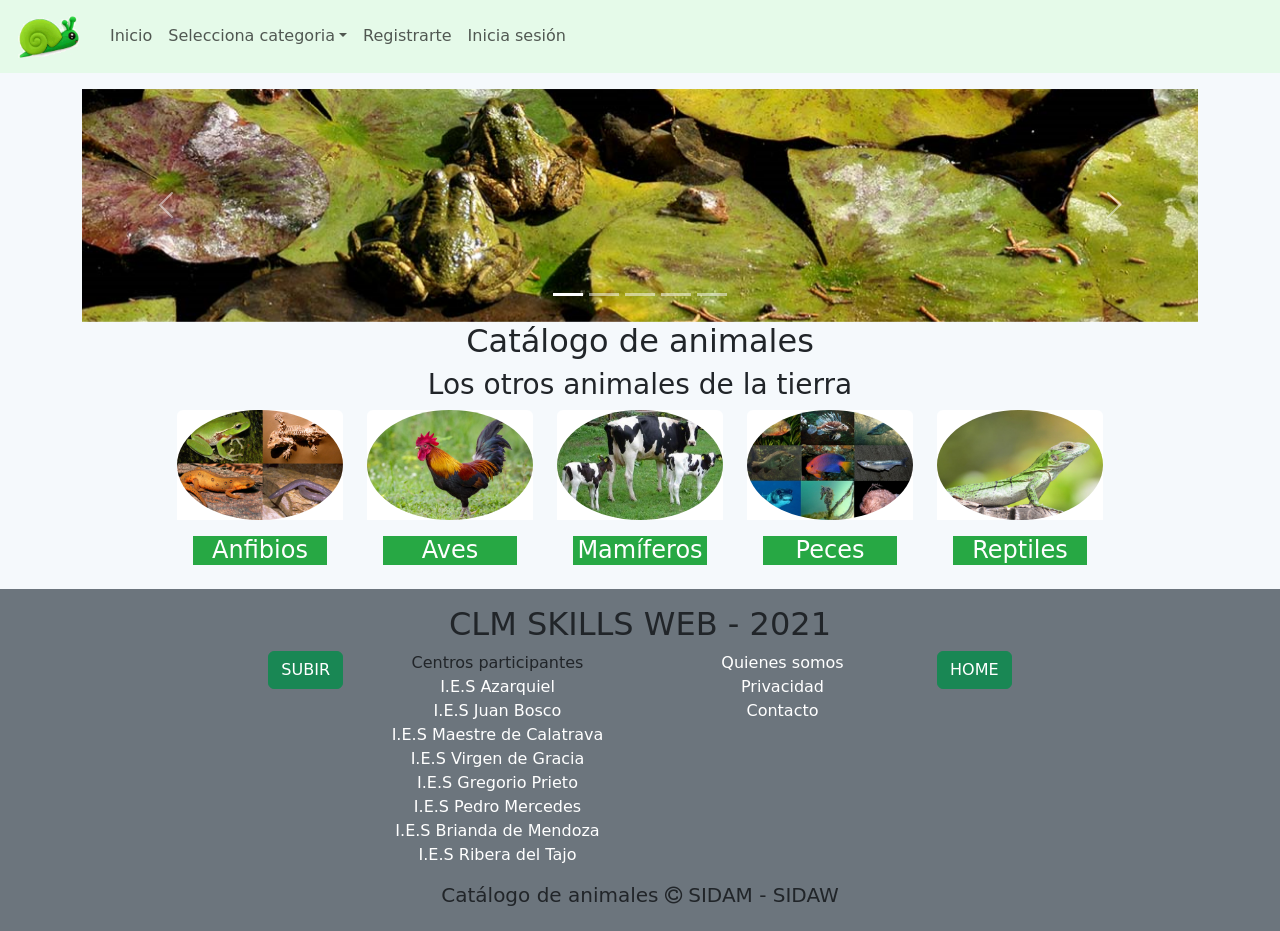
<file: index.html>
<!doctype html>
<html lang="en">

<head>
    <title>WebSkills</title>
    <!-- Required meta tags -->
    <meta charset="utf-8" />
    <meta name="viewport" content="width=device-width, initial-scale=1, shrink-to-fit=no" />


    <link rel="stylesheet" href="css/style.css">

    <!-- Bootstrap CSS v5.2.1 -->
    <link href="https://cdn.jsdelivr.net/npm/bootstrap@5.3.2/dist/css/bootstrap.min.css" rel="stylesheet"
        integrity="sha384-T3c6CoIi6uLrA9TneNEoa7RxnatzjcDSCmG1MXxSR1GAsXEV/Dwwykc2MPK8M2HN" crossorigin="anonymous" />
    <link rel="stylesheet" href="https://maxcdn.bootstrapcdn.com/font-awesome/4.7.0/css/font-awesome.min.css">
    </head>

<body class="bg-verdeClaro">
    <header class="mb-3">
        <nav class="navbar navbar-expand-md navbar-verde  px-3">
            <a class="navbar-brand" href="index.html"><img src="logos/logo.png" alt="" width="70" class="img-fluid"></a>
            <button class="navbar-toggler d-lg-none" type="button" data-bs-toggle="collapse"
                data-bs-target="#collapsibleNavId" aria-controls="collapsibleNavId" aria-expanded="false"
                aria-label="Toggle navigation">
                <span class="navbar-toggler-icon"></span>
            </button>
            <div class="collapse navbar-collapse" id="collapsibleNavId">
                <ul class="navbar-nav me-auto mt-2 mt-lg-0">
                    <li class="nav-item">
                        <a class="nav-link" href="index.html">Inicio</a>
                    </li>
                    <li class="nav-item dropdown">
                        <a class="nav-link dropdown-toggle" href="#" id="dropdownId" data-bs-toggle="dropdown"
                            aria-haspopup="true" aria-expanded="false">Selecciona categoria</a>
                        <div class="dropdown-menu" aria-labelledby="dropdownId">
                            <a class="dropdown-item" href="#">Anfibios</a>
                            <a class="dropdown-item" href="#">Aves</a>
                            <a class="dropdown-item" href="#">Mamíferos</a>
                            <a class="dropdown-item" href="#">Peces</a>
                            <a class="dropdown-item" href="reptiles.html">Reptiles</a>
                        </div>
                    </li>
                    <li class="nav-item">
                        <a class="nav-link" href="" data-bs-toggle="modal" data-bs-target="#registro">Registrarte</a>
                    </li>
                    <li class="nav-item">
                        <a class="nav-link" href="" data-bs-toggle="modal" data-bs-target="#iniciosesion">Inicia sesión</a>
                    </li>
                </ul>
            </div>
        </nav>

    </header>
    <main >

        <div class="container">
            <section>
                <div id="carouselId" class="carousel slide" data-bs-ride="carousel">
                    <ol class="carousel-indicators list-unstyled">
                        <li data-bs-target="#carouselId" data-bs-slide-to="0" class="active" aria-current="true"
                            aria-label="First slide"></li>
                        <li data-bs-target="#carouselId" data-bs-slide-to="1" aria-label="Second slide"></li>
                        <li data-bs-target="#carouselId" data-bs-slide-to="2" aria-label="Third slide"></li>
                        <li data-bs-target="#carouselId" data-bs-slide-to="3" aria-label="Fourth slide"></li>
                        <li data-bs-target="#carouselId" data-bs-slide-to="4" aria-label="Fifth slide"></li>
                    </ol>
                    <div class="carousel-inner" role="listbox">
                        <div class="carousel-item active" >
                            <img src="carrusel/anfibios1.png" class="w-100 d-block" alt="First slide" />
                        </div>
                        <div class="carousel-item" >
                            <img src="carrusel/aves1.png" class="w-100 d-block" alt="Second slide" />
                        </div>
                        <div class="carousel-item" >
                            <img src="carrusel/mamiferos1.png" class="w-100 d-block" alt="Third slide" />
                        </div>
                        <div class="carousel-item" >
                            <img src="carrusel/peces1.png" class="w-100 d-block" alt="Fourth slide" />
                        </div>
                        <div class="carousel-item" >
                            <img src="carrusel/reptiles1.png" class="w-100 d-block" alt="Fifth slide" />
                        </div>
                    </div>
                    <button class="carousel-control-prev" type="button" data-bs-target="#carouselId"
                        data-bs-slide="prev">
                        <span class="carousel-control-prev-icon" aria-hidden="true"></span>
                        <span class="visually-hidden">Previous</span>
                    </button>
                    <button class="carousel-control-next" type="button" data-bs-target="#carouselId"
                        data-bs-slide="next">
                        <span class="carousel-control-next-icon" aria-hidden="true"></span>
                        <span class="visually-hidden">Next</span>
                    </button>
                </div>
            </section>

            <section class="w-100">

                <h2 class="row justify-content-center"> Catálogo de animales</h2>
                <h3 class="row justify-content-center"> Los otros animales de la tierra</h3>

                <div class="row justify-content-center">


                    <div class=" col-sm-6 col-md-4 col-lg-3 col-xl-2">
                        <a href="#" class="text-decoration-none ">
                            <div class="card border-0 bg-verdeClaro">
                                <img class="card-img-top rounded-circle img-fluid" src="categorias/anfibios.jpeg"
                                    alt="Title" />
                                <div class="card-body bg-verdeClaro">
                                    <h4 class="card-title justify-content-center d-flex bg-verde-card text-white">Anfibios
                                    </h4>
                                </div>
                            </div>
                        </a>
                    </div>
                    <div class="col-sm-6 col-md-4 col-lg-3 col-xl-2">
                        <a href="#" class="text-decoration-none">
                            <div class="card border-0">
                                <img class="card-img-top rounded-circle img-fluid " src="categorias/aves.jpeg"
                                    alt="Title" />
                                <div class="card-body bg-verdeClaro">
                                    <h4 class="card-title justify-content-center d-flex bg-verde-card text-white">Aves
                                    </h4>
                                </div>
                            </div>
                        </a>
                    </div>
                    <div class="col-sm-6 col-md-4 col-lg-3 col-xl-2">
                        <a href="#" class="text-decoration-none">
                            <div class="card border-0">
                                <img class="card-img-top rounded-circle img-fluid" src="categorias/maniferos.jpeg"
                                    alt="Title" />
                                <div class="card-body bg-verdeClaro">
                                    <h4 class="card-title justify-content-center d-flex bg-verde-card text-white">Mamíferos
                                    </h4>
                                </div>
                            </div>
                        </a>
                    </div>
                    <div class="col-sm-6 col-md-4 col-lg-3 col-xl-2">
                        <a href="#" class="text-decoration-none">
                            <div class="card border-0">
                                <img class="card-img-top rounded-circle img-fluid" src="categorias/peces.jpeg"
                                    alt="Title" />
                                <div class="card-body bg-verdeClaro">
                                    <h4 class="card-title justify-content-center d-flex bg-verde-card text-white">Peces
                                    </h4>
                                </div>
                            </div>
                        </a>
                    </div>
                    <div class="col-sm-6 col-md-4 col-lg-3 col-xl-2">
                        <a href="reptiles.html" class="text-decoration-none">
                            <div class="card border-0">
                                <img class="card-img-top rounded-circle img-fluid" src="categorias/reptiles.jpeg"
                                    alt="Title" />
                                <div class="card-body bg-verdeClaro">
                                    <h4 class="card-title justify-content-center d-flex bg-verde-card text-white">Reptiles
                                    </h4>
                                </div>
                            </div>
                        </a>
                    </div>
                </div>
            </section>

        </div>

    </main>
    <footer class="bg-secondary p-3">
        <div class="container">
            <h2 class="text-center">CLM SKILLS WEB - 2021</h2>
            <div class="row">
                <div class="col-3 d-flex justify-content-end">
                    <a href="#top">
                        <button class="btn btn-success icon-link-hover">SUBIR</button>
                    </a>
                </div>
                <div class="col-lg-3">
                    <ul class="list-unstyled">
                        <li class="text-center">Centros participantes</li>
                        <a href="http://www.ies-azarquiel.es/"
                            class="text-white text-center link-underline-light link-underline-opacity-0 link-underline-opacity-75-hover">
                            <li>I.E.S Azarquiel</li>
                        </a>
                        <a href="http://www.iesjuanbosco.es/"
                            class="text-white text-center link-underline-light link-underline-opacity-0 link-underline-opacity-75-hover">
                            <li>I.E.S Juan Bosco</li>
                        </a>
                        <a href="http://iesmaestredecalatrava.es/"
                            class="text-white text-center link-underline-light link-underline-opacity-0 link-underline-opacity-75-hover">
                            <li>I.E.S Maestre de Calatrava</li>
                        </a>
                        <a href="https://cifpvirgendegracia.com/"
                            class="text-white text-center link-underline-light link-underline-opacity-0 link-underline-opacity-75-hover">
                            <li>I.E.S Virgen de Gracia</li>
                        </a>
                        <a href="http://www.iesgregorioprieto.com/"
                            class="text-white text-center link-underline-light link-underline-opacity-0 link-underline-opacity-75-hover">
                            <li>I.E.S Gregorio Prieto</li>
                        </a>
                        <a href="https://www.iespedromercedes.es/"
                            class="text-white text-center link-underline-light link-underline-opacity-0 link-underline-opacity-75-hover">
                            <li>I.E.S Pedro Mercedes</li>
                        </a>
                        <a href="http://briandademendoza.es/"
                            class="text-white text-center link-underline-light link-underline-opacity-0 link-underline-opacity-75-hover">
                            <li>I.E.S Brianda de Mendoza</li>
                        </a>
                        <a href="http://riberadeltajo.es/nuevaweb/"
                            class="text-white text-center link-underline-light link-underline-opacity-0 link-underline-opacity-75-hover">
                            <li>I.E.S Ribera del Tajo</li>
                        </a>
                    </ul>
                </div>
                <div class="col-lg-3">
                    <ul class="list-unstyled">
                        <a href="quienes_somos.html"
                            class="text-white text-center link-underline-light link-underline-opacity-0 link-underline-opacity-75-hover">
                            <li>Quienes somos</li>
                        </a>
                        <a href="" data-bs-toggle="modal" data-bs-target="#Privacidad"
                            class="text-white text-center link-underline-light link-underline-opacity-0 link-underline-opacity-75-hover">
                            <li>Privacidad</li>
                        </a>
                        <a href="" data-bs-toggle="modal" data-bs-target="#contacto"
                            class="text-white text-center link-underline-light link-underline-opacity-0 link-underline-opacity-75-hover">
                            <li>Contacto</li>
                        </a>
                    </ul>
                </div>
                <div class="col-3">
                    <a href="index.html">
                        <button class="btn btn-success icon-link-hover">HOME</button>
                    </a>
                </div>
            </div>
            <h5 class="text-center">Catálogo de animales <i class="fa fa-copyright" aria-hidden="true"></i> SIDAM - SIDAW</h5>
        </div>
    </footer>

    <div class="modal fade custom-modal" id="registro" tabindex="-1" data-bs-backdrop="dynamic" data-bs-keyboard="false"
        role="dialog" aria-labelledby="modalTitleId" aria-hidden="true">
        <div class="modal-dialog modal-md" role="document">
            <div class="modal-content">
                <div class="modal-header justify-content-center border-0">
                    <h5 class="h2" id="modalTitleId">Registro de usuario</h5>
                </div>
                <div class="modal-body">
                    <div class="container-fluid border p-3 bg-white m-0">
                        <form action="#" method="post">
                            <div class="mb-xl-3">
                                <label for="usuario" class="form-label">Usuario</label>
                                <input id="usuario" name="usuario" type="text" class="form-control" required>
                            </div>
                            <div class="mb-xl-3">
                                <label for="password" class="form-label">Contraseña</label>
                                <input id="password" name="password" type="password" class="form-control" required>
                            </div>
                            <div class="mb-xl-3">
                                <label for="password2" class="form-label">Repite la contraseña</label>
                                <input id="password2" name="password2" type="password" class="form-control" required>
                            </div>
                            <div class="mb-xl-3">
                                <label for="email" class="form-label">Email</label>
                                <input id="email" name="email" type="email" class="form-control" required>
                            </div>
                            <div class="mb-xl-3">
                                <label for="direccion" class="form-label">Dirección</label>
                                <input id="direccion" name="direccion" type="text" class="form-control" required>
                            </div>
                            <div class="mb-3 ">
                                <label for="telefono" class="form-label">Teléfono</label>
                                <input id="telefono" name="telefono" type="tel" class="form-control" required>
                            </div>
                            <button type="submit" class="btn btn-verde text-white w-100 p-1">Entrar</button>
                        </form>
                    </div>
                </div>
            </div>
        </div>
    </div>


    <div class="modal fade custom-modal" id="iniciosesion" tabindex="-1" data-bs-backdrop="dynamic"
        data-bs-keyboard="false" role="dialog" aria-labelledby="modalTitleId" aria-hidden="true">
        <div class="modal-dialog modal-md" role="document">
            <div class="modal-content">
                <div class="modal-header justify-content-center border-0">
                    <h2>INICIA SESIÓN</h2>
                </div>
                <div class="modal-body">
                    <div class="container-fluid border p-3 bg-white m-0">
                        <form action="#" method="post">
                            <div class="mb-xl-3">
                                <label for="usuario" class="form-label">Usuario</label>
                                <input id="usuario" name="usuario" type="text" class="form-control" required>
                            </div>
                            <div class="mb-xl-3">
                                <label for="password" class="form-label">Contraseña</label>
                                <input id="password" name="password" type="password" class="form-control" required>
                            </div>
                            <button type="submit" class="btn btn-verde w-100 p-1 text-white">Entrar</button>
                        </form>
                    </div>
                </div>
            </div>
        </div>
    </div>


    <div class="modal fade custom-modal" id="contacto" tabindex="-1" data-bs-backdrop="dynamic" data-bs-keyboard="false"
        role="dialog" aria-labelledby="modalTitleId" aria-hidden="true">
        <div class="modal-dialog modal-md" role="document">
            <div class="modal-content bg-white">
                <div class="modal-header justify-content-center border-0">
                    <h2>Escribe un comentario para contactar</h2>
                </div>
                <div class="modal-body">
                    <div class="container-fluid border p-3 bg-white m-0">
                        <form action="#" method="post">
                            <div class="mb-xl-3">
                                <label for="usuario" class="form-label">Usuario</label>
                                <input id="usuario" name="usuario" type="text" class="form-control" required>
                            </div>
                            <div class="mb-xl-3">
                                <label for="password" class="form-label">Contraseña</label>
                                <input id="password" name="password" type="password" class="form-control" required>
                            </div>
                            <div class="mb-xl-3">
                                <label for="comentario" class="form-label">Comentario</label>
                                <textarea id="comentario" name="comentario" class="form-control" rows="4"></textarea>
                            </div>
                            <button type="submit" class="btn btn-verde w-100 p-1 text-white">Entrar</button>
                        </form>
                    </div>
                </div>
            </div>
        </div>
    </div>


    <div class="modal fade custom-modal" id="Privacidad" tabindex="-1" data-bs-backdrop="dynamic"
        data-bs-keyboard="false" role="dialog" aria-labelledby="modalTitleId" aria-hidden="true">
        <div class="modal-dialog modal-lg" role="document">
            <div class="modal-content bg-white">
                <div class="modal-header">
                    Privacidad
                </div>
                <div class="modal-body">
                    <div class="container-fluid p-3 m-0 w-auto">
                        <h3 class="mb-4">Términos y Condiciones de uso</h3>
                        <h5 class="mt-4 mb-3"><b>1. Datos generales</b></h5>
                        <p><b>De acuerdo con el artículo 10 de la Ley 34/2002, de 11 de julio, de Servicios de la
                                Sociedad
                                de la Información y de Comercio Electrónico ponemos a su disposición los siguientes
                                datos:
                            </b></p>
                        <p>catalogodeanimales.es está domiciliada en la calle Ronda S/N, con CIF B556677. Inscrita en el
                            Registro Mercantil de Talavera de la Reina. Vol. xxx, Folio xxx. Hoja xxx. Inscripción xxx.
                        </p>
                        <p>En la web catalogodeanimales.es hay una serie de contenidos de carácter informativo sobre
                            animales, especies, y características <b>Su principal objetivo</b> es facilitar a los
                            clientes
                            y al público en general la información relativa a la empresa, a los productos y servicios
                            que se ofrecen.</p>

                        <h5 class="mt-4 mb-3"><b>2. Política de privacidad</b></h5>
                        <p>En cumplimiento de lo dispuesto en la <b>Ley Orgánica 15/1999, de 13 de Diciembre, de
                                Protección de Datos de Carácter Personal (LOPD)</b> se informa al usuario que todos los
                            datos que nos proporcione serán incorporados a un fichero, creado y mantenido bajo la
                            responsabilidad de catalogodeanimales.es.</p>

                        <p>Siempre <b>se va a respetar la confidencialidad de sus datos personales</b> qué sólo
                            serán utilizados con la finalidad de gestionar los servicios ofrecidos, atender a las
                            solicitudes que nos plantee, realizar tareas administrativas, así como remitir información
                            técnica, comercial o publicitaria por vía ordinaria o electrónica.</p>

                        <p>Para ejercer sus derechos de oposición, rectificación o cancelación deberá dirigirse a la
                            sede de
                            la empresa C/Ronda S/N de Talavera de la Reina, escribirnos al siguiente correo
                            contacto@catalogodeanimales.es o llamarnos al 777888999.</p>
                    </div>
                </div>
            </div>
        </div>
    </div>

    <!-- Bootstrap JavaScript Libraries -->
    <script src="https://cdn.jsdelivr.net/npm/@popperjs/core@2.11.8/dist/umd/popper.min.js"
        integrity="sha384-I7E8VVD/ismYTF4hNIPjVp/Zjvgyol6VFvRkX/vR+Vc4jQkC+hVqc2pM8ODewa9r"
        crossorigin="anonymous"></script>

    <script src="https://cdn.jsdelivr.net/npm/bootstrap@5.3.2/dist/js/bootstrap.min.js"
        integrity="sha384-BBtl+eGJRgqQAUMxJ7pMwbEyER4l1g+O15P+16Ep7Q9Q+zqX6gSbd85u4mG4QzX+"
        crossorigin="anonymous"></script>
</body>

</html>
</file>
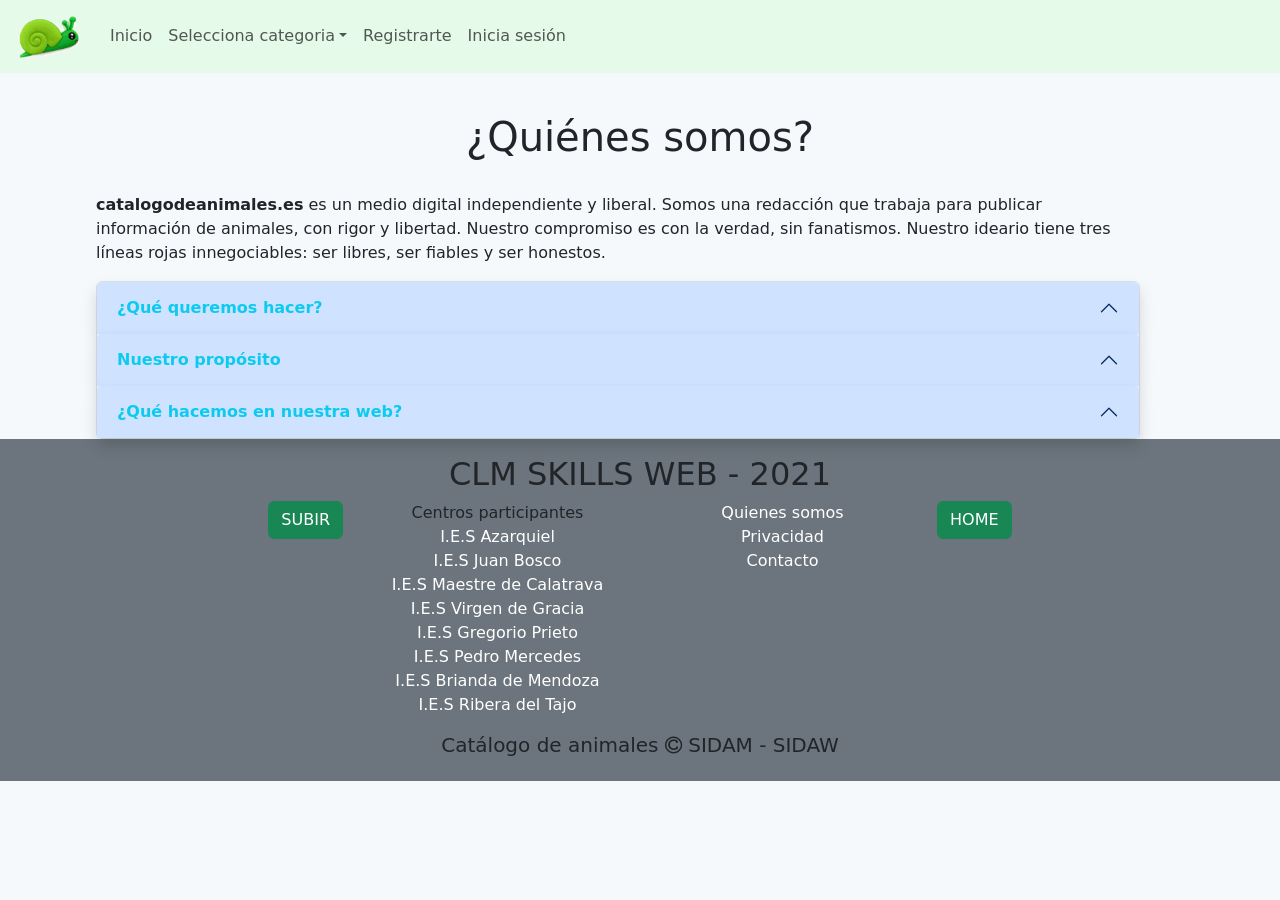
<file: quienes_somos.html>
<!doctype html>
<html lang="en">

<head>
    <title>WebSkills</title>
    <!-- Required meta tags -->
    <meta charset="utf-8" />
    <meta name="viewport" content="width=device-width, initial-scale=1, shrink-to-fit=no" />

    <!-- Bootstrap CSS v5.2.1 -->

    <link rel="stylesheet" href="css/style.css">

    <link href="https://cdn.jsdelivr.net/npm/bootstrap@5.3.2/dist/css/bootstrap.min.css" rel="stylesheet"
        integrity="sha384-T3c6CoIi6uLrA9TneNEoa7RxnatzjcDSCmG1MXxSR1GAsXEV/Dwwykc2MPK8M2HN" crossorigin="anonymous" />
    <link rel="stylesheet" href="https://maxcdn.bootstrapcdn.com/font-awesome/4.7.0/css/font-awesome.min.css">

    </head>

<body class="bg-verdeClaro">
    <header class="mb-3">
        <nav class="navbar navbar-expand-sm navbar-verde  px-3">
            <a class="navbar-brand" href="index.html"><img src="logos/logo.png" alt="" width="70" class="img-fluid"></a>
            <button class="navbar-toggler d-lg-none" type="button" data-bs-toggle="collapse"
                data-bs-target="#collapsibleNavId" aria-controls="collapsibleNavId" aria-expanded="false"
                aria-label="Toggle navigation">
                <span class="navbar-toggler-icon"></span>
            </button>
            <div class="collapse navbar-collapse" id="collapsibleNavId">
                <ul class="navbar-nav me-auto mt-2 mt-lg-0">
                    <li class="nav-item">
                        <a class="nav-link" href="index.html">Inicio</a>
                    </li>
                    <li class="nav-item dropdown">
                        <a class="nav-link dropdown-toggle" href="#" id="dropdownId" data-bs-toggle="dropdown"
                            aria-haspopup="true" aria-expanded="false">Selecciona categoria</a>
                        <div class="dropdown-menu" aria-labelledby="dropdownId">
                            <a class="dropdown-item" href="#">Anfibios</a>
                            <a class="dropdown-item" href="#">Aves</a>
                            <a class="dropdown-item" href="#">Mamíferos</a>
                            <a class="dropdown-item" href="#">Peces</a>
                            <a class="dropdown-item" href="reptiles.html">Reptiles</a>
                        </div>
                    </li>
                    <li class="nav-item">
                        <a class="nav-link" href="" data-bs-toggle="modal" data-bs-target="#registro">Registrarte</a>
                    </li>
                    <li class="nav-item">
                        <a class="nav-link" href="" data-bs-toggle="modal" data-bs-target="#iniciosesion">Inicia sesión</a>
                    </li>
                </ul>
            </div>
        </nav>

    </header>
     <main>
        <h1 class="text-center p-4">¿Quiénes somos?</h1>
        <div class="container mx-5 px-5">
            <p><b>catalogodeanimales.es</b> es un medio digital independiente y liberal. Somos una redacción que trabaja
                para publicar información de animales, con rigor y
                libertad. Nuestro compromiso es con la verdad, sin fanatismos. Nuestro ideario tiene tres líneas rojas
                innegociables: ser libres, ser fiables y ser honestos.</p>
            <div class="accordion">
                <div class="accordion-item">
                    <h2 class="accordion-header" id="headingOne">
                        <button class="accordion-button shadow border-2" type="button"
                            data-bs-toggle="collapse" data-bs-target="#collapseOne" aria-expanded="true"
                            aria-controls="collapseOne">
                            <b class="text-info">¿Qué queremos hacer?</b>
                        </button>
                    </h2>
                    <div id="collapseOne" class="accordion-collapse collapse" aria-labelledby="headingOne">
                        <div class="accordion-body border-2">
                            EI proyecto nació con el objetivo de ayudar estudiantes y a todas aquellas personas que
                            conviven con animales y darles los recursos necesarios para
                            mejorar la convivencia entre ellos. Poco después, y viendo la necesidad de dar respuesta a
                            dudas más complejas, se añadieron veterinarios, etólogos,
                            biólogos, adiestradores, etc., para ofrecer un contenido más especifico y riguroso.
                            Actualmente, somos más de 20 profesionales expertos en el mundo
                            animal.
                        </div>
                    </div>
                    <h2 class="accordion-header" id="headingTwo">
                        <button class="accordion-button shadow border-2" type="button"
                            data-bs-toggle="collapse" data-bs-target="#collapseTwo" aria-expanded="true"
                            aria-controls="collapseTwo">
                            <b class="text-info">Nuestro propósito</b>
                        </button>
                    </h2>
                    <div id="collapseTwo" class="accordion-collapse collapse" aria-labelledby="headingTwo">
                        <div class="accordion-body border-2">
                            En <b>catalogoanimales.es</b> trabajamos con tres objetivos claros: educar, informar y
                            concienciar.
                            Nos esforzamos cada día para publicar contenido útil y
                            de calidad, que nos permita ayudar a todos nuestros lectores a convertirse en auténticos
                            expertos animales e informar para mejorar la situación actual
                            del mundo animal, combatiendo el abandono, el maltrato y la explotación.
                        </div>
                    </div>
                    <h2 class="accordion-header" id="headingThree">
                        <button class="accordion-button shadow border-2" type="button"
                            data-bs-toggle="collapse" data-bs-target="#collapseThree" aria-expanded="true"
                            aria-controls="collapseThree">
                            <b class="text-info">¿Qué hacemos en nuestra web?</b>
                        </button>
                    </h2>
                    <div id="collapseThree" class="accordion-collapse collapse" aria-labelledby="headingThree">
                        <div class="accordion-body border-2">
                            <p>Para lograr los objetivos propuestos, compartimos contenido a diario elaborado por
                                expertos y profesionales del sector. A través de nuestros artículos, ayudamos a
                                entender mejor el comportamiento de los animales de compañía y cualquier otro
                                animal, para establecer rutinas positivas para todos, resolvemos dudas, mostramos la
                                realidad de las especies en peligro de extinción y mucho más.</p>
                            <p>Todo el contenido se actualiza constantemente y se aborda desde una perspectiva
                                animalista, respetando en todo momento las necesidades naturales de cada especie.
                                Además, colaboramos activamente con asociaciones, protectoras, fundaciones, clínicas
                                veterinarias, etc., para fomentar la adopción responsable de animales, luchar contra
                                el abandono y resaltar la importancia de acudir a profesionales siempre que sea
                                necesario. En este sentido, nuestros artículos son una guía que no sustituyen la
                                atención veterinaria o el trabajo realizado por un educador o adiestrador canino.
                            </p>
                            <p>Con todo ello, en <strong>catalogodeanimales.es</strong> aspiramos a convertirnos en la
                                página web de referencia del mundo animal de habla hispana para llegar a un número mayor
                                de personas y, entre todos, mejorar la calidad de vida de los animales.</p>
                        </div>
                    </div>
                </div>
            </div>
        </div>
    </main>
    <footer class="bg-secondary p-3">
        <div class="container">
            <h2 class="text-center">CLM SKILLS WEB - 2021</h2>
            <div class="row">
                <div class="col-3 d-flex justify-content-end">
                    <a href="#top">
                        <button class="btn btn-success icon-link-hover">SUBIR</button>
                    </a>
                </div>
                <div class="col-lg-3">
                    <ul class="list-unstyled">
                        <li class="text-center">Centros participantes</li>
                        <a href="http://www.ies-azarquiel.es/"
                            class="text-white text-center link-underline-light link-underline-opacity-0 link-underline-opacity-75-hover">
                            <li>I.E.S Azarquiel</li>
                        </a>
                        <a href="http://www.iesjuanbosco.es/"
                            class="text-white text-center link-underline-light link-underline-opacity-0 link-underline-opacity-75-hover">
                            <li>I.E.S Juan Bosco</li>
                        </a>
                        <a href="http://iesmaestredecalatrava.es/"
                            class="text-white text-center link-underline-light link-underline-opacity-0 link-underline-opacity-75-hover">
                            <li>I.E.S Maestre de Calatrava</li>
                        </a>
                        <a href="https://cifpvirgendegracia.com/"
                            class="text-white text-center link-underline-light link-underline-opacity-0 link-underline-opacity-75-hover">
                            <li>I.E.S Virgen de Gracia</li>
                        </a>
                        <a href="http://www.iesgregorioprieto.com/"
                            class="text-white text-center link-underline-light link-underline-opacity-0 link-underline-opacity-75-hover">
                            <li>I.E.S Gregorio Prieto</li>
                        </a>
                        <a href="https://www.iespedromercedes.es/"
                            class="text-white text-center link-underline-light link-underline-opacity-0 link-underline-opacity-75-hover">
                            <li>I.E.S Pedro Mercedes</li>
                        </a>
                        <a href="http://briandademendoza.es/"
                            class="text-white text-center link-underline-light link-underline-opacity-0 link-underline-opacity-75-hover">
                            <li>I.E.S Brianda de Mendoza</li>
                        </a>
                        <a href="http://riberadeltajo.es/nuevaweb/"
                            class="text-white text-center link-underline-light link-underline-opacity-0 link-underline-opacity-75-hover">
                            <li>I.E.S Ribera del Tajo</li>
                        </a>
                    </ul>
                </div>
                <div class="col-lg-3">
                    <ul class="list-unstyled">
                        <a href="quienes_somos.html"
                            class="text-white text-center link-underline-light link-underline-opacity-0 link-underline-opacity-75-hover">
                            <li>Quienes somos</li>
                        </a>
                        <a href="" data-bs-toggle="modal" data-bs-target="#Privacidad"
                            class="text-white text-center link-underline-light link-underline-opacity-0 link-underline-opacity-75-hover">
                            <li>Privacidad</li>
                        </a>
                        <a href="" data-bs-toggle="modal" data-bs-target="#contacto"
                            class="text-white text-center link-underline-light link-underline-opacity-0 link-underline-opacity-75-hover">
                            <li>Contacto</li>
                        </a>
                    </ul>
                </div>
                <div class="col-3">
                    <a href="index.html">
                        <button class="btn btn-success icon-link-hover">HOME</button>
                    </a>
                </div>
            </div>
            <h5 class="text-center">Catálogo de animales <i class="fa fa-copyright" aria-hidden="true"></i> SIDAM - SIDAW</h5>
        </div>
    </footer>

    <div class="modal fade custom-modal" id="registro" tabindex="-1" data-bs-backdrop="dynamic" data-bs-keyboard="false"
        role="dialog" aria-labelledby="modalTitleId" aria-hidden="true">
        <div class="modal-dialog modal-md" role="document">
            <div class="modal-content">
                <div class="modal-header justify-content-center border-0">
                    <h5 class="h2" id="modalTitleId">Registro de usuario</h5>
                </div>
                <div class="modal-body">
                    <div class="container-fluid border p-3 bg-white m-0">
                        <form action="#" method="post">
                            <div class="mb-xl-3">
                                <label for="usuario" class="form-label">Usuario</label>
                                <input id="usuario" name="usuario" type="text" class="form-control" required>
                            </div>
                            <div class="mb-xl-3">
                                <label for="password" class="form-label">Contraseña</label>
                                <input id="password" name="password" type="password" class="form-control" required>
                            </div>
                            <div class="mb-xl-3">
                                <label for="password2" class="form-label">Repite la contraseña</label>
                                <input id="password2" name="password2" type="password" class="form-control" required>
                            </div>
                            <div class="mb-xl-3">
                                <label for="email" class="form-label">Email</label>
                                <input id="email" name="email" type="email" class="form-control" required>
                            </div>
                            <div class="mb-xl-3">
                                <label for="direccion" class="form-label">Dirección</label>
                                <input id="direccion" name="direccion" type="text" class="form-control" required>
                            </div>
                            <div class="mb-3 ">
                                <label for="telefono" class="form-label">Teléfono</label>
                                <input id="telefono" name="telefono" type="tel" class="form-control" required>
                            </div>
                            <button type="submit" class="btn btn-verde text-white w-100 p-1">Entrar</button>
                        </form>
                    </div>
                </div>
            </div>
        </div>
    </div>


    <div class="modal fade custom-modal" id="iniciosesion" tabindex="-1" data-bs-backdrop="dynamic"
        data-bs-keyboard="false" role="dialog" aria-labelledby="modalTitleId" aria-hidden="true">
        <div class="modal-dialog modal-md" role="document">
            <div class="modal-content">
                <div class="modal-header justify-content-center border-0">
                    <h2>INICIA SESIÓN</h2>
                </div>
                <div class="modal-body">
                    <div class="container-fluid border p-3 bg-white m-0">
                        <form action="#" method="post">
                            <div class="mb-xl-3">
                                <label for="usuario" class="form-label">Usuario</label>
                                <input id="usuario" name="usuario" type="text" class="form-control" required>
                            </div>
                            <div class="mb-xl-3">
                                <label for="password" class="form-label">Contraseña</label>
                                <input id="password" name="password" type="password" class="form-control" required>
                            </div>
                            <button type="submit" class="btn btn-verde w-100 p-1 text-white">Entrar</button>
                        </form>
                    </div>
                </div>
            </div>
        </div>
    </div>


    <div class="modal fade custom-modal" id="contacto" tabindex="-1" data-bs-backdrop="dynamic" data-bs-keyboard="false"
        role="dialog" aria-labelledby="modalTitleId" aria-hidden="true">
        <div class="modal-dialog modal-md" role="document">
            <div class="modal-content bg-white">
                <div class="modal-header justify-content-center border-0">
                    <h2>Escribe un comentario para contactar</h2>
                </div>
                <div class="modal-body">
                    <div class="container-fluid border p-3 bg-white m-0">
                        <form action="#" method="post">
                            <div class="mb-xl-3">
                                <label for="usuario" class="form-label">Usuario</label>
                                <input id="usuario" name="usuario" type="text" class="form-control" required>
                            </div>
                            <div class="mb-xl-3">
                                <label for="password" class="form-label">Contraseña</label>
                                <input id="password" name="password" type="password" class="form-control" required>
                            </div>
                            <div class="mb-xl-3">
                                <label for="comentario" class="form-label">Comentario</label>
                                <textarea id="comentario" name="comentario" class="form-control" rows="4"></textarea>
                            </div>
                            <button type="submit" class="btn btn-verde w-100 p-1 text-white">Entrar</button>
                        </form>
                    </div>
                </div>
            </div>
        </div>
    </div>


    <div class="modal fade custom-modal" id="Privacidad" tabindex="-1" data-bs-backdrop="dynamic"
        data-bs-keyboard="false" role="dialog" aria-labelledby="modalTitleId" aria-hidden="true">
        <div class="modal-dialog modal-lg" role="document">
            <div class="modal-content bg-white">
                <div class="modal-header">
                    Privacidad
                </div>
                <div class="modal-body">
                    <div class="container-fluid p-3 m-0 w-auto">
                        <h3 class="mb-4">Términos y Condiciones de uso</h3>
                        <h5 class="mt-4 mb-3"><b>1. Datos generales</b></h5>
                        <p><b>De acuerdo con el artículo 10 de la Ley 34/2002, de 11 de julio, de Servicios de la
                                Sociedad
                                de la Información y de Comercio Electrónico ponemos a su disposición los siguientes
                                datos:
                            </b></p>
                        <p>catalogodeanimales.es está domiciliada en la calle Ronda S/N, con CIF B556677. Inscrita en el
                            Registro Mercantil de Talavera de la Reina. Vol. xxx, Folio xxx. Hoja xxx. Inscripción xxx.
                        </p>
                        <p>En la web catalogodeanimales.es hay una serie de contenidos de carácter informativo sobre
                            animales, especies, y características <b>Su principal objetivo</b> es facilitar a los
                            clientes
                            y al público en general la información relativa a la empresa, a los productos y servicios
                            que se ofrecen.</p>

                        <h5 class="mt-4 mb-3"><b>2. Política de privacidad</b></h5>
                        <p>En cumplimiento de lo dispuesto en la <b>Ley Orgánica 15/1999, de 13 de Diciembre, de
                                Protección de Datos de Carácter Personal (LOPD)</b> se informa al usuario que todos los
                            datos que nos proporcione serán incorporados a un fichero, creado y mantenido bajo la
                            responsabilidad de catalogodeanimales.es.</p>

                        <p>Siempre <b>se va a respetar la confidencialidad de sus datos personales</b> qué sólo
                            serán utilizados con la finalidad de gestionar los servicios ofrecidos, atender a las
                            solicitudes que nos plantee, realizar tareas administrativas, así como remitir información
                            técnica, comercial o publicitaria por vía ordinaria o electrónica.</p>

                        <p>Para ejercer sus derechos de oposición, rectificación o cancelación deberá dirigirse a la
                            sede de
                            la empresa C/Ronda S/N de Talavera de la Reina, escribirnos al siguiente correo
                            contacto@catalogodeanimales.es o llamarnos al 777888999.</p>
                    </div>
                </div>
            </div>
        </div>
    </div>

    <!-- Bootstrap JavaScript Libraries -->
    <script src="https://cdn.jsdelivr.net/npm/@popperjs/core@2.11.8/dist/umd/popper.min.js"
        integrity="sha384-I7E8VVD/ismYTF4hNIPjVp/Zjvgyol6VFvRkX/vR+Vc4jQkC+hVqc2pM8ODewa9r"
        crossorigin="anonymous"></script>

    <script src="https://cdn.jsdelivr.net/npm/bootstrap@5.3.2/dist/js/bootstrap.min.js"
        integrity="sha384-BBtl+eGJRgqQAUMxJ7pMwbEyER4l1g+O15P+16Ep7Q9Q+zqX6gSbd85u4mG4QzX+"
        crossorigin="anonymous"></script>
</body>

</html>
</file>
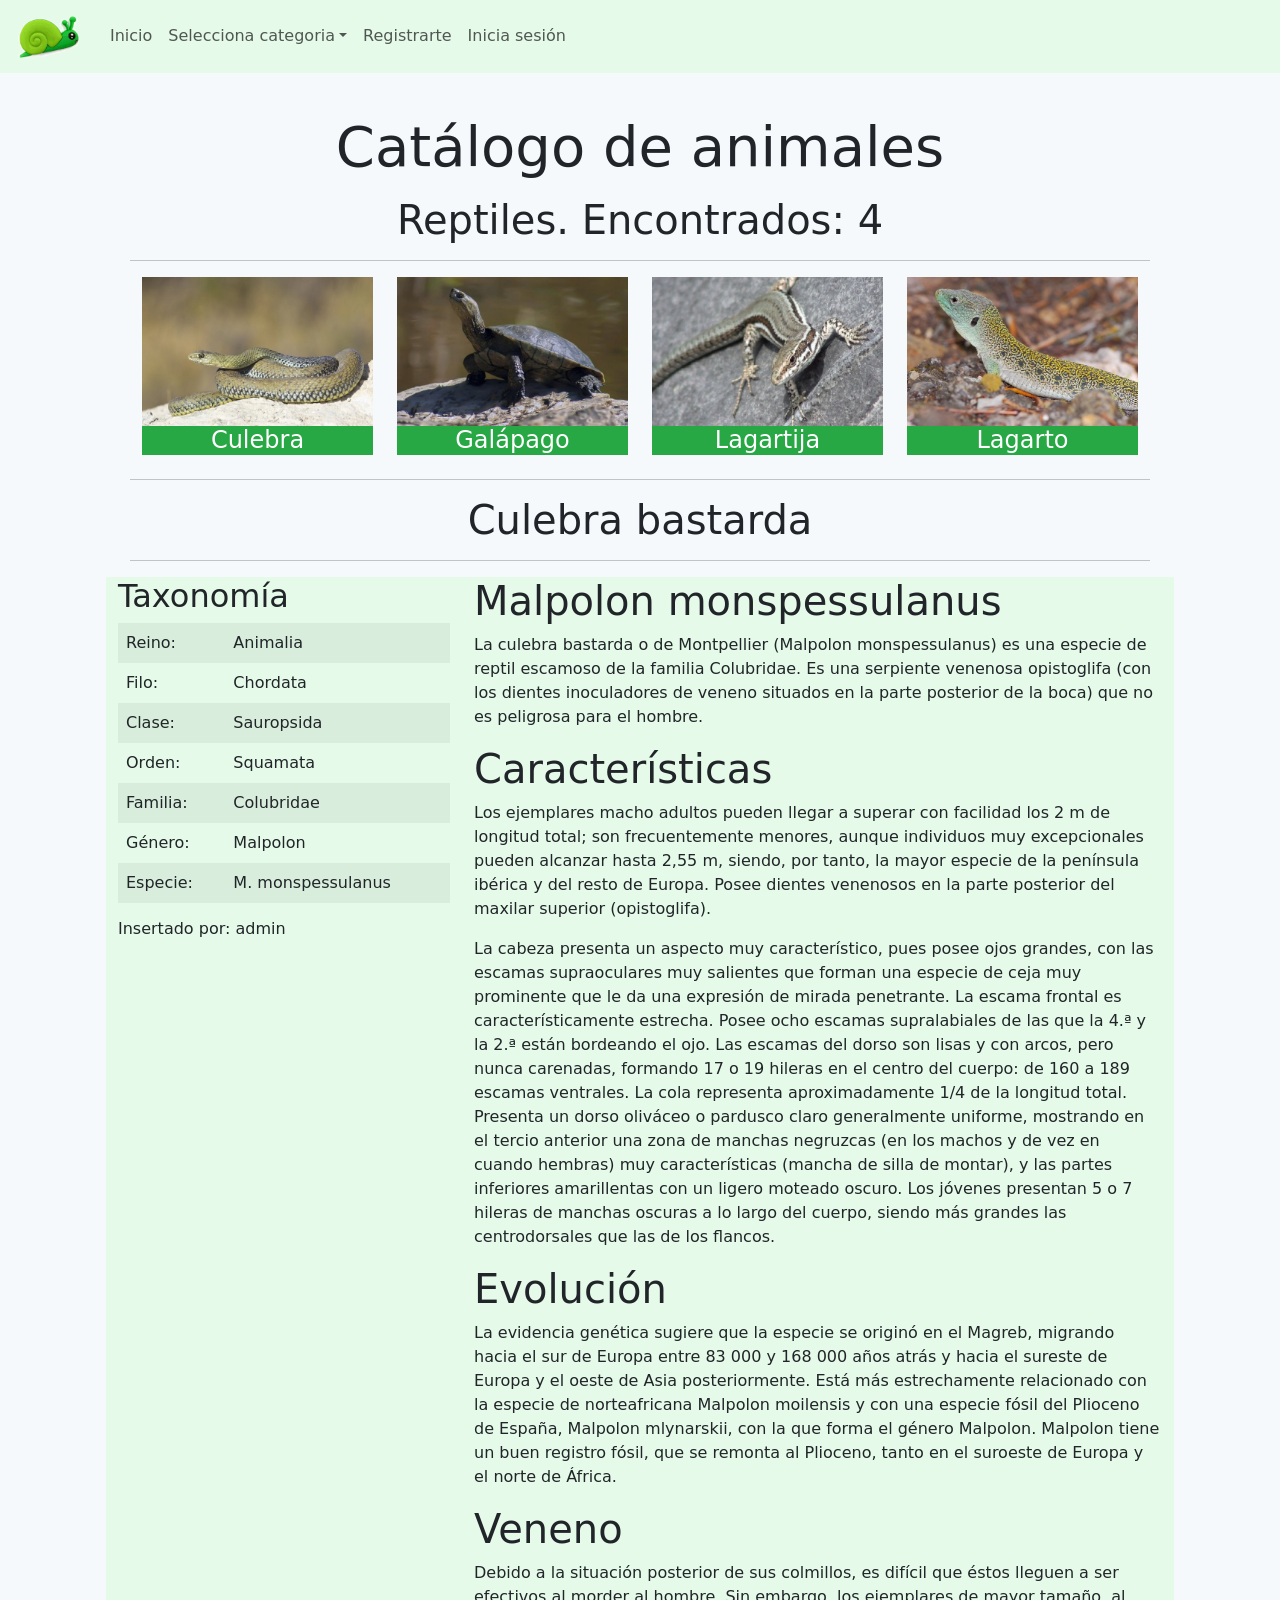
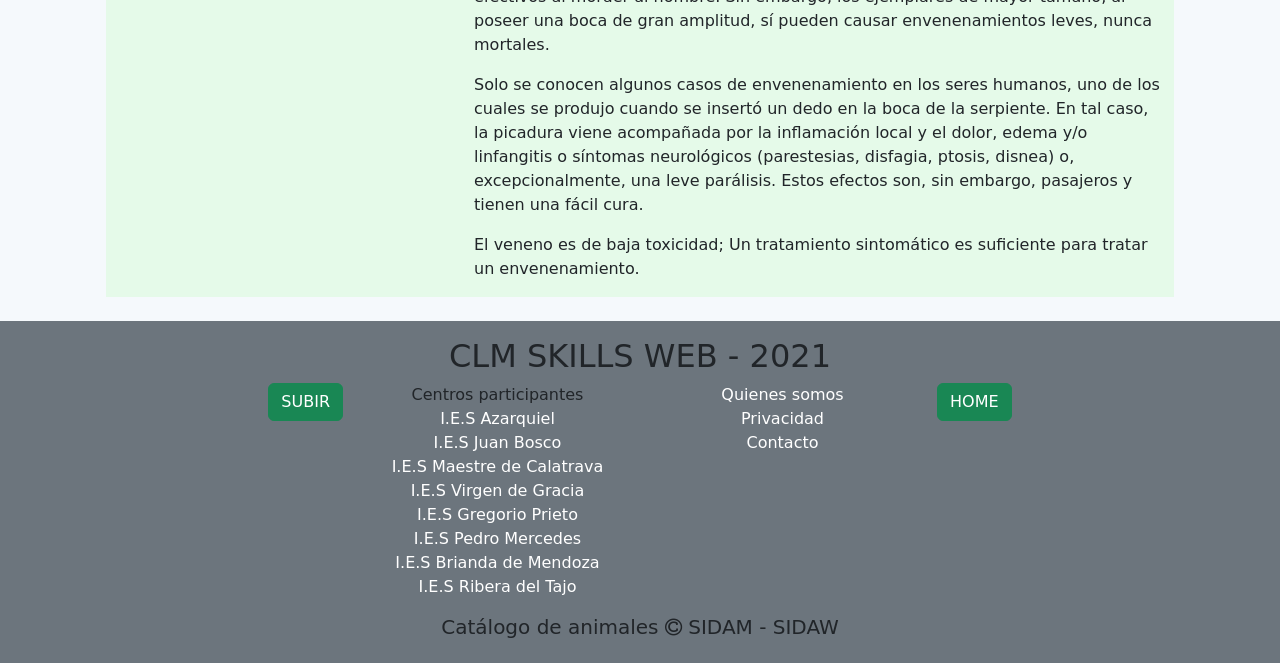
<file: reptiles.html>
<!doctype html>
<html lang="en">

<head>
    <title>WebSkills</title>
    <!-- Required meta tags -->
    <meta charset="utf-8" />
    <meta name="viewport" content="width=device-width, initial-scale=1, shrink-to-fit=no" />

    <!-- Bootstrap CSS v5.2.1 -->

    <link rel="stylesheet" href="css/style.css">

    <link href="https://cdn.jsdelivr.net/npm/bootstrap@5.3.2/dist/css/bootstrap.min.css" rel="stylesheet"
        integrity="sha384-T3c6CoIi6uLrA9TneNEoa7RxnatzjcDSCmG1MXxSR1GAsXEV/Dwwykc2MPK8M2HN" crossorigin="anonymous" />
    <link rel="stylesheet" href="https://maxcdn.bootstrapcdn.com/font-awesome/4.7.0/css/font-awesome.min.css">

    </head>

<body class="bg-verdeClaro">
    <header class="mb-3">
        <nav class="navbar navbar-expand-sm navbar-verde  px-3">
            <a class="navbar-brand" href="index.html"><img src="logos/logo.png" alt="" width="70" class="img-fluid"></a>
            <button class="navbar-toggler d-lg-none" type="button" data-bs-toggle="collapse"
                data-bs-target="#collapsibleNavId" aria-controls="collapsibleNavId" aria-expanded="false"
                aria-label="Toggle navigation">
                <span class="navbar-toggler-icon"></span>
            </button>
            <div class="collapse navbar-collapse" id="collapsibleNavId">
                <ul class="navbar-nav me-auto mt-2 mt-lg-0">
                    <li class="nav-item">
                        <a class="nav-link" href="index.html">Inicio</a>
                    </li>
                    <li class="nav-item dropdown">
                        <a class="nav-link dropdown-toggle" href="#" id="dropdownId" data-bs-toggle="dropdown"
                            aria-haspopup="true" aria-expanded="false">Selecciona categoria</a>
                        <div class="dropdown-menu" aria-labelledby="dropdownId">
                            <a class="dropdown-item" href="#">Anfibios</a>
                            <a class="dropdown-item" href="#">Aves</a>
                            <a class="dropdown-item" href="#">Mamíferos</a>
                            <a class="dropdown-item" href="#">Peces</a>
                            <a class="dropdown-item" href="reptiles.html">Reptiles</a>
                        </div>
                    </li>
                    <li class="nav-item">
                        <a class="nav-link" href="" data-bs-toggle="modal" data-bs-target="#registro">Registrarte</a>
                    </li>
                    <li class="nav-item">
                        <a class="nav-link" href="" data-bs-toggle="modal" data-bs-target="#iniciosesion">Inicia sesión</a>
                    </li>
                </ul>
            </div>
        </nav>

    </header>
    <main >
        <div class="container text-center ">
            <p class="pt-4 display-4">Catálogo de animales</p>
            <h1>Reptiles. Encontrados: 4</h1>
            <hr class="mx-5">
            <div class="row mx-5 flex-nowrap overflow-auto">
                <div class="col-sm-6 col-md-4 col-lg-3 ">
                    <div class="card border-0 ">
                        <img class="card-img-top img-fluid rounded-0" src="animales/Reptiles/culebra.jpg" alt="Title" />
                        <div class="card-body p-0 bg-verdeClaro">
                            <h4 class="card-title bg-verde-card text-white ">Culebra</h4>
                        </div>
                    </div>
                </div>
                <div class="col-sm-6 col-md-4 col-lg-3">
                    <div class="card border-0">
                        <img class="card-img-top img-fluid rounded-0" src="animales/Reptiles/galapago.jpg"
                            alt="Title" />
                        <div class="card-body p-0 bg-verdeClaro">
                            <h4 class="card-title bg-verde-card text-white">Galápago</h4>
                        </div>
                    </div>
                </div>
                <div class="col-sm-6 col-md-4 col-lg-3">
                    <div class="card border-0">
                        <img class="card-img-top img-fluid rounded-0" src="animales/Reptiles/lagartija.jpg" alt="Title" />
                        <div class="card-body p-0 bg-verdeClaro">
                            <h4 class="card-title bg-verde-card text-white">Lagartija</h4>
                        </div>
                    </div>
                </div>
                <div class="col-sm-6 col-md-4 col-lg-3">
                    <div class="card border-0">
                        <img class="card-img-top img-fluid rounded-0" src="animales/Reptiles/lagarto.JPG" alt="Title" />
                        <div class="card-body p-0 bg-verdeClaro">
                            <h4 class="card-title bg-verde-card text-white">Lagarto</h4>
                        </div>
                    </div>
                </div>
            </div>
            <hr class="mx-5">
            <h1>Culebra bastarda</h1>
            <hr class="mx-5">
            <div class="row bg-reptiles mx-4 mb-4 text-start">
                <div class="col-lg-4">
                    <h2>Taxonomía</h2>
                    <table class="w-100 mb-3">
                        <tr class="bg-tabla">
                            <td class="p-2">
                                Reino:
                            </td>
                            <td class="p-2">
                                Animalia
                            </td>
                        </tr>
                        <tr>
                            <td class="p-2">
                                Filo:
                            </td>
                            <td class="p-2">
                                Chordata
                            </td>
                        </tr>
                        <tr class="bg-tabla">
                            <td class="p-2">
                                Clase:
                            </td>
                            <td class="p-2">
                                Sauropsida
                            </td>
                        </tr>
                        <tr>
                            <td class="p-2">
                                Orden:
                            </td>
                            <td class="p-2">
                                Squamata
                            </td>
                        </tr>
                        <tr class="bg-tabla">
                            <td class="p-2">
                                Familia:
                            </td>
                            <td class="p-2">
                                Colubridae
                            </td>
                        </tr>
                        <tr>
                            <td class="p-2">
                                Género:
                            </td>
                            <td class="p-2">
                                Malpolon
                            </td>
                        </tr>
                        <tr class="bg-tabla">
                            <td class="p-2">
                                Especie:
                            </td>
                            <td class="p-2">
                                M. monspessulanus
                            </td>
                        </tr>
                    </table>
                    <h4 class="fs-6">Insertado por: admin</h4>
                </div>
                <div class="col-lg-8">
                    <h1>Malpolon monspessulanus</h1>
                    <p>La culebra bastarda o de Montpellier (Malpolon monspessulanus) es una especie de reptil escamoso
                        de la familia Colubridae. Es una serpiente venenosa opistoglifa (con los dientes inoculadores de
                        veneno situados en la parte posterior de la boca) que no es peligrosa para el hombre.</p>
                    <h1>Características</h1>
                    <p>Los ejemplares macho adultos pueden llegar a superar con facilidad los 2 m de longitud total; son
                        frecuentemente menores, aunque individuos muy excepcionales pueden alcanzar hasta 2,55 m,
                        siendo, por tanto, la mayor especie de la península ibérica y del resto de Europa. Posee dientes
                        venenosos en la parte posterior del maxilar superior (opistoglifa).</p>
                    <p>La cabeza presenta un aspecto muy característico, pues posee ojos grandes, con las escamas
                        supraoculares muy salientes que forman una especie de ceja muy prominente que le da una
                        expresión de mirada penetrante. La escama frontal es característicamente estrecha. Posee ocho
                        escamas supralabiales de las que la 4.ª y la 2.ª están bordeando el ojo. Las escamas del dorso
                        son lisas y con arcos, pero nunca carenadas, formando 17 o 19 hileras en el centro del cuerpo:
                        de 160 a 189 escamas ventrales. La cola representa aproximadamente 1/4 de la longitud total.
                        Presenta un dorso oliváceo o pardusco claro generalmente uniforme, mostrando en el tercio
                        anterior una zona de manchas negruzcas (en los machos y de vez en cuando hembras) muy
                        características (mancha de silla de montar), y las partes inferiores amarillentas con un ligero
                        moteado oscuro. Los jóvenes presentan 5 o 7 hileras de manchas oscuras a lo largo del cuerpo,
                        siendo más grandes las centrodorsales que las de los flancos.</p>
                    <h1>Evolución</h1>
                    <p>La evidencia genética sugiere que la especie se originó en el Magreb, migrando hacia el sur de
                        Europa entre 83 000 y 168 000 años atrás y hacia el sureste de Europa y el oeste de Asia
                        posteriormente. Está más estrechamente relacionado con la especie de norteafricana Malpolon
                        moilensis y con una especie fósil del Plioceno de España, Malpolon mlynarskii, con la que forma
                        el género Malpolon. Malpolon tiene un buen registro fósil, que se remonta al Plioceno, tanto en
                        el suroeste de Europa y el norte de África.</p>
                    <h1>Veneno</h1>
                    <p>Debido a la situación posterior de sus colmillos, es difícil que éstos lleguen a ser efectivos al
                        morder al hombre. Sin embargo, los ejemplares de mayor tamaño, al poseer una boca de gran
                        amplitud, sí pueden causar envenenamientos leves, nunca mortales.</p>
                    <p>Solo se conocen algunos casos de envenenamiento en los seres humanos, uno de los cuales se
                        produjo cuando se insertó un dedo en la boca de la serpiente. En tal caso, la picadura viene
                        acompañada por la inflamación local y el dolor, edema y/o linfangitis o síntomas neurológicos
                        (parestesias, disfagia, ptosis, disnea) o, excepcionalmente, una leve parálisis. Estos efectos
                        son, sin embargo, pasajeros y tienen una fácil cura.</p>
                    <p>El veneno es de baja toxicidad; Un tratamiento sintomático es suficiente para tratar un
                        envenenamiento.</p>
                </div>
            </div>
        </div>
    </main>
    <footer class="bg-secondary p-3">
        <div class="container">
            <h2 class="text-center">CLM SKILLS WEB - 2021</h2>
            <div class="row">
                <div class="col-3 d-flex justify-content-end">
                    <a href="#top">
                        <button class="btn btn-success icon-link-hover">SUBIR</button>
                    </a>
                </div>
                <div class="col-lg-3">
                    <ul class="list-unstyled">
                        <li class="text-center">Centros participantes</li>
                        <a href="http://www.ies-azarquiel.es/"
                            class="text-white text-center link-underline-light link-underline-opacity-0 link-underline-opacity-75-hover">
                            <li>I.E.S Azarquiel</li>
                        </a>
                        <a href="http://www.iesjuanbosco.es/"
                            class="text-white text-center link-underline-light link-underline-opacity-0 link-underline-opacity-75-hover">
                            <li>I.E.S Juan Bosco</li>
                        </a>
                        <a href="http://iesmaestredecalatrava.es/"
                            class="text-white text-center link-underline-light link-underline-opacity-0 link-underline-opacity-75-hover">
                            <li>I.E.S Maestre de Calatrava</li>
                        </a>
                        <a href="https://cifpvirgendegracia.com/"
                            class="text-white text-center link-underline-light link-underline-opacity-0 link-underline-opacity-75-hover">
                            <li>I.E.S Virgen de Gracia</li>
                        </a>
                        <a href="http://www.iesgregorioprieto.com/"
                            class="text-white text-center link-underline-light link-underline-opacity-0 link-underline-opacity-75-hover">
                            <li>I.E.S Gregorio Prieto</li>
                        </a>
                        <a href="https://www.iespedromercedes.es/"
                            class="text-white text-center link-underline-light link-underline-opacity-0 link-underline-opacity-75-hover">
                            <li>I.E.S Pedro Mercedes</li>
                        </a>
                        <a href="http://briandademendoza.es/"
                            class="text-white text-center link-underline-light link-underline-opacity-0 link-underline-opacity-75-hover">
                            <li>I.E.S Brianda de Mendoza</li>
                        </a>
                        <a href="http://riberadeltajo.es/nuevaweb/"
                            class="text-white text-center link-underline-light link-underline-opacity-0 link-underline-opacity-75-hover">
                            <li>I.E.S Ribera del Tajo</li>
                        </a>
                    </ul>
                </div>
                <div class="col-lg-3">
                    <ul class="list-unstyled">
                        <a href="quienes_somos.html"
                            class="text-white text-center link-underline-light link-underline-opacity-0 link-underline-opacity-75-hover">
                            <li>Quienes somos</li>
                        </a>
                        <a href="" data-bs-toggle="modal" data-bs-target="#Privacidad"
                            class="text-white text-center link-underline-light link-underline-opacity-0 link-underline-opacity-75-hover">
                            <li>Privacidad</li>
                        </a>
                        <a href="" data-bs-toggle="modal" data-bs-target="#contacto"
                            class="text-white text-center link-underline-light link-underline-opacity-0 link-underline-opacity-75-hover">
                            <li>Contacto</li>
                        </a>
                    </ul>
                </div>
                <div class="col-3">
                    <a href="index.html">
                        <button class="btn btn-success icon-link-hover">HOME</button>
                    </a>
                </div>
            </div>
            <h5 class="text-center">Catálogo de animales <i class="fa fa-copyright" aria-hidden="true"></i> SIDAM - SIDAW</h5>
        </div>
    </footer>

    <div class="modal fade custom-modal" id="registro" tabindex="-1" data-bs-backdrop="dynamic" data-bs-keyboard="false"
        role="dialog" aria-labelledby="modalTitleId" aria-hidden="true">
        <div class="modal-dialog modal-md" role="document">
            <div class="modal-content">
                <div class="modal-header justify-content-center border-0">
                    <h5 class="h2" id="modalTitleId">Registro de usuario</h5>
                </div>
                <div class="modal-body">
                    <div class="container-fluid border p-3 bg-white m-0">
                        <form action="#" method="post">
                            <div class="mb-xl-3">
                                <label for="usuario" class="form-label">Usuario</label>
                                <input id="usuario" name="usuario" type="text" class="form-control" required>
                            </div>
                            <div class="mb-xl-3">
                                <label for="password" class="form-label">Contraseña</label>
                                <input id="password" name="password" type="password" class="form-control" required>
                            </div>
                            <div class="mb-xl-3">
                                <label for="password2" class="form-label">Repite la contraseña</label>
                                <input id="password2" name="password2" type="password" class="form-control" required>
                            </div>
                            <div class="mb-xl-3">
                                <label for="email" class="form-label">Email</label>
                                <input id="email" name="email" type="email" class="form-control" required>
                            </div>
                            <div class="mb-xl-3">
                                <label for="direccion" class="form-label">Dirección</label>
                                <input id="direccion" name="direccion" type="text" class="form-control" required>
                            </div>
                            <div class="mb-3 ">
                                <label for="telefono" class="form-label">Teléfono</label>
                                <input id="telefono" name="telefono" type="tel" class="form-control" required>
                            </div>
                            <button type="submit" class="btn btn-verde text-white w-100 p-1">Entrar</button>
                        </form>
                    </div>
                </div>
            </div>
        </div>
    </div>


    <div class="modal fade custom-modal" id="iniciosesion" tabindex="-1" data-bs-backdrop="dynamic"
        data-bs-keyboard="false" role="dialog" aria-labelledby="modalTitleId" aria-hidden="true">
        <div class="modal-dialog modal-md" role="document">
            <div class="modal-content">
                <div class="modal-header justify-content-center border-0">
                    <h2>INICIA SESIÓN</h2>
                </div>
                <div class="modal-body">
                    <div class="container-fluid border p-3 bg-white m-0">
                        <form action="#" method="post">
                            <div class="mb-xl-3">
                                <label for="usuario" class="form-label">Usuario</label>
                                <input id="usuario" name="usuario" type="text" class="form-control" required>
                            </div>
                            <div class="mb-xl-3">
                                <label for="password" class="form-label">Contraseña</label>
                                <input id="password" name="password" type="password" class="form-control" required>
                            </div>
                            <button type="submit" class="btn btn-verde w-100 p-1 text-white">Entrar</button>
                        </form>
                    </div>
                </div>
            </div>
        </div>
    </div>


    <div class="modal fade custom-modal" id="contacto" tabindex="-1" data-bs-backdrop="dynamic" data-bs-keyboard="false"
        role="dialog" aria-labelledby="modalTitleId" aria-hidden="true">
        <div class="modal-dialog modal-md" role="document">
            <div class="modal-content bg-white">
                <div class="modal-header justify-content-center border-0">
                    <h2>Escribe un comentario para contactar</h2>
                </div>
                <div class="modal-body">
                    <div class="container-fluid border p-3 bg-white m-0">
                        <form action="#" method="post">
                            <div class="mb-xl-3">
                                <label for="usuario" class="form-label">Usuario</label>
                                <input id="usuario" name="usuario" type="text" class="form-control" required>
                            </div>
                            <div class="mb-xl-3">
                                <label for="password" class="form-label">Contraseña</label>
                                <input id="password" name="password" type="password" class="form-control" required>
                            </div>
                            <div class="mb-xl-3">
                                <label for="comentario" class="form-label">Comentario</label>
                                <textarea id="comentario" name="comentario" class="form-control" rows="4"></textarea>
                            </div>
                            <button type="submit" class="btn btn-verde w-100 p-1 text-white">Entrar</button>
                        </form>
                    </div>
                </div>
            </div>
        </div>
    </div>


    <div class="modal fade custom-modal" id="Privacidad" tabindex="-1" data-bs-backdrop="dynamic"
        data-bs-keyboard="false" role="dialog" aria-labelledby="modalTitleId" aria-hidden="true">
        <div class="modal-dialog modal-lg" role="document">
            <div class="modal-content bg-white">
                <div class="modal-header">
                    Privacidad
                </div>
                <div class="modal-body">
                    <div class="container-fluid p-3 m-0 w-auto">
                        <h3 class="mb-4">Términos y Condiciones de uso</h3>
                        <h5 class="mt-4 mb-3"><b>1. Datos generales</b></h5>
                        <p><b>De acuerdo con el artículo 10 de la Ley 34/2002, de 11 de julio, de Servicios de la
                                Sociedad
                                de la Información y de Comercio Electrónico ponemos a su disposición los siguientes
                                datos:
                            </b></p>
                        <p>catalogodeanimales.es está domiciliada en la calle Ronda S/N, con CIF B556677. Inscrita en el
                            Registro Mercantil de Talavera de la Reina. Vol. xxx, Folio xxx. Hoja xxx. Inscripción xxx.
                        </p>
                        <p>En la web catalogodeanimales.es hay una serie de contenidos de carácter informativo sobre
                            animales, especies, y características <b>Su principal objetivo</b> es facilitar a los
                            clientes
                            y al público en general la información relativa a la empresa, a los productos y servicios
                            que se ofrecen.</p>

                        <h5 class="mt-4 mb-3"><b>2. Política de privacidad</b></h5>
                        <p>En cumplimiento de lo dispuesto en la <b>Ley Orgánica 15/1999, de 13 de Diciembre, de
                                Protección de Datos de Carácter Personal (LOPD)</b> se informa al usuario que todos los
                            datos que nos proporcione serán incorporados a un fichero, creado y mantenido bajo la
                            responsabilidad de catalogodeanimales.es.</p>

                        <p>Siempre <b>se va a respetar la confidencialidad de sus datos personales</b> qué sólo
                            serán utilizados con la finalidad de gestionar los servicios ofrecidos, atender a las
                            solicitudes que nos plantee, realizar tareas administrativas, así como remitir información
                            técnica, comercial o publicitaria por vía ordinaria o electrónica.</p>

                        <p>Para ejercer sus derechos de oposición, rectificación o cancelación deberá dirigirse a la
                            sede de
                            la empresa C/Ronda S/N de Talavera de la Reina, escribirnos al siguiente correo
                            contacto@catalogodeanimales.es o llamarnos al 777888999.</p>
                    </div>
                </div>
            </div>
        </div>
    </div>

    <!-- Bootstrap JavaScript Libraries -->
    <script src="https://cdn.jsdelivr.net/npm/@popperjs/core@2.11.8/dist/umd/popper.min.js"
        integrity="sha384-I7E8VVD/ismYTF4hNIPjVp/Zjvgyol6VFvRkX/vR+Vc4jQkC+hVqc2pM8ODewa9r"
        crossorigin="anonymous"></script>

    <script src="https://cdn.jsdelivr.net/npm/bootstrap@5.3.2/dist/js/bootstrap.min.js"
        integrity="sha384-BBtl+eGJRgqQAUMxJ7pMwbEyER4l1g+O15P+16Ep7Q9Q+zqX6gSbd85u4mG4QzX+"
        crossorigin="anonymous"></script>
</body>

</html>
</file>
<file: css/style.css>
.bg-verdeClaro{
    background-color: #f5f9fc;
}
.navbar-verde{
    background-color: #e5fae9;
}
.bg-verde-card{
    background-color: #27a844;
}
.bg-reptiles{
    background-color: #e5fae9;
}
.bg-tabla{
    background-color: #d8eddc;
}
.custom-modal .btn-verde{
    background-color: #27a844;
}
.border-verde{
    background-color: #f5f9fc;
}
</file>
